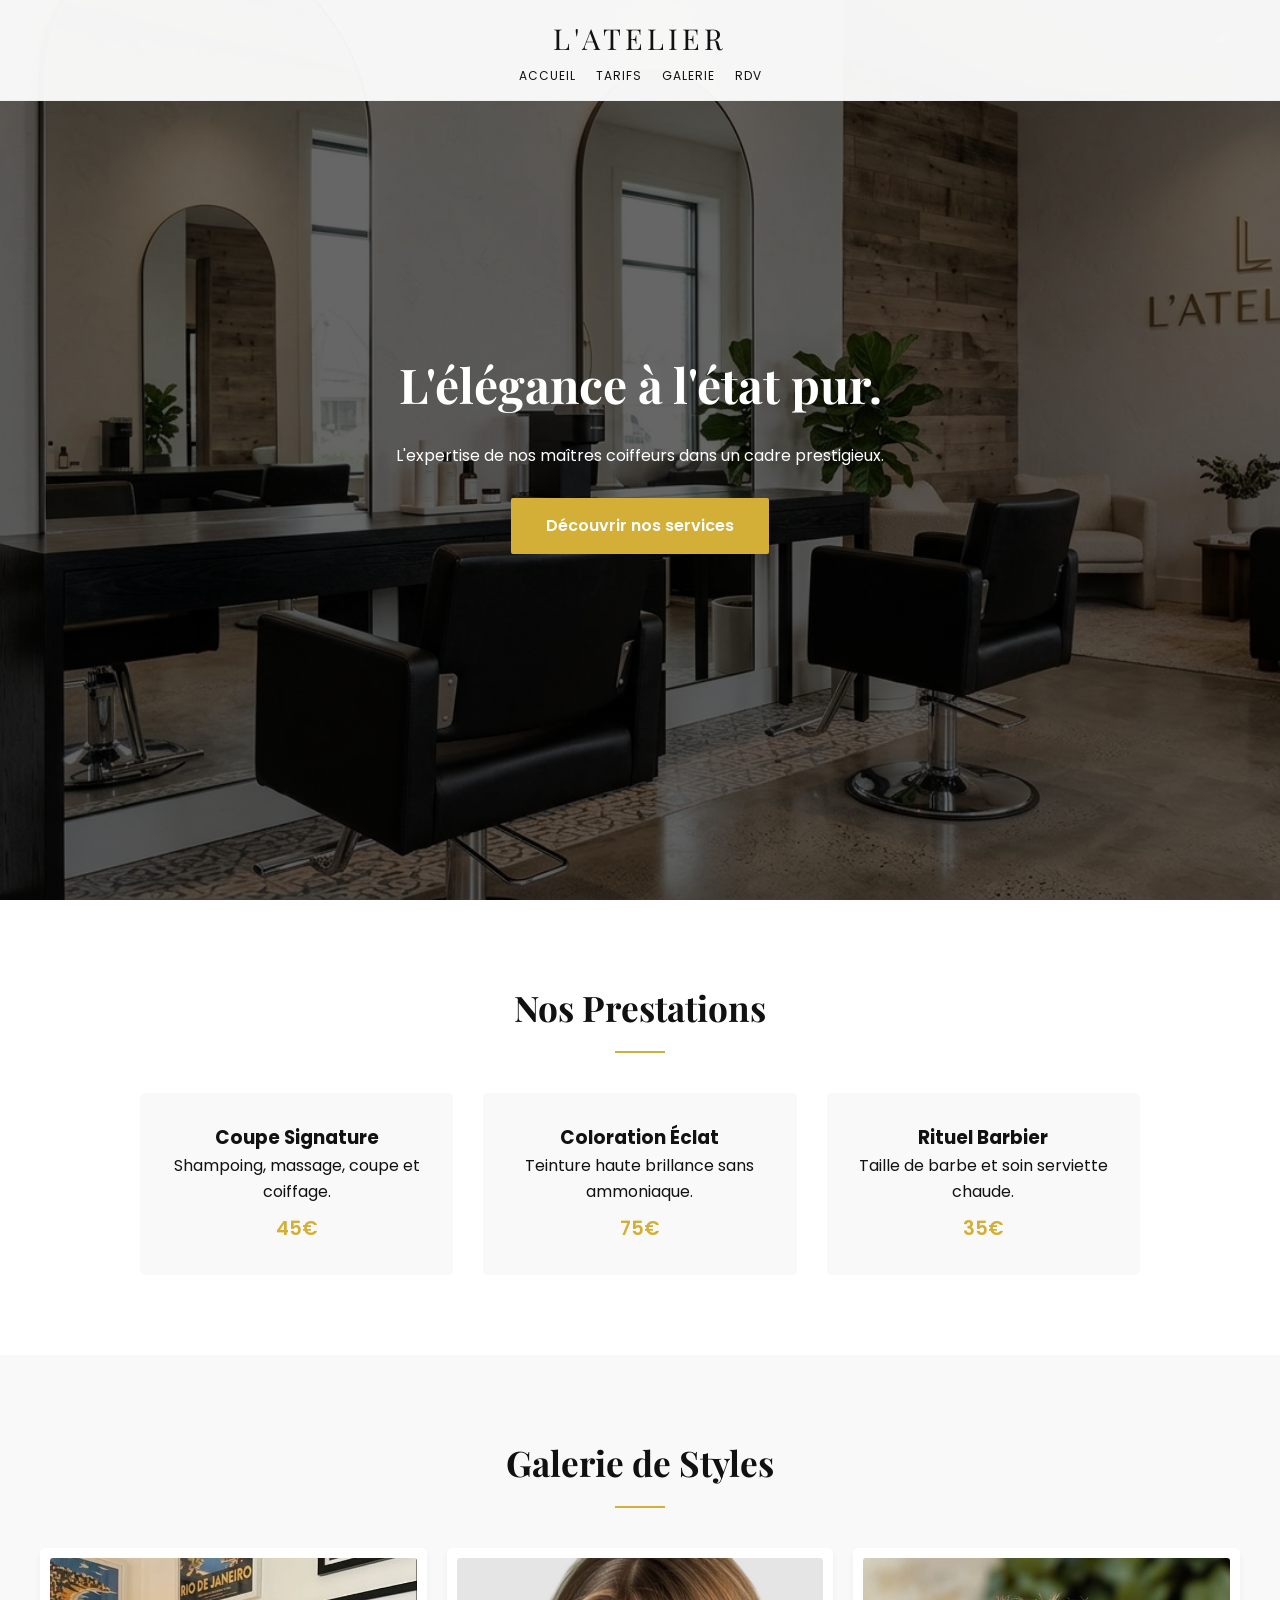
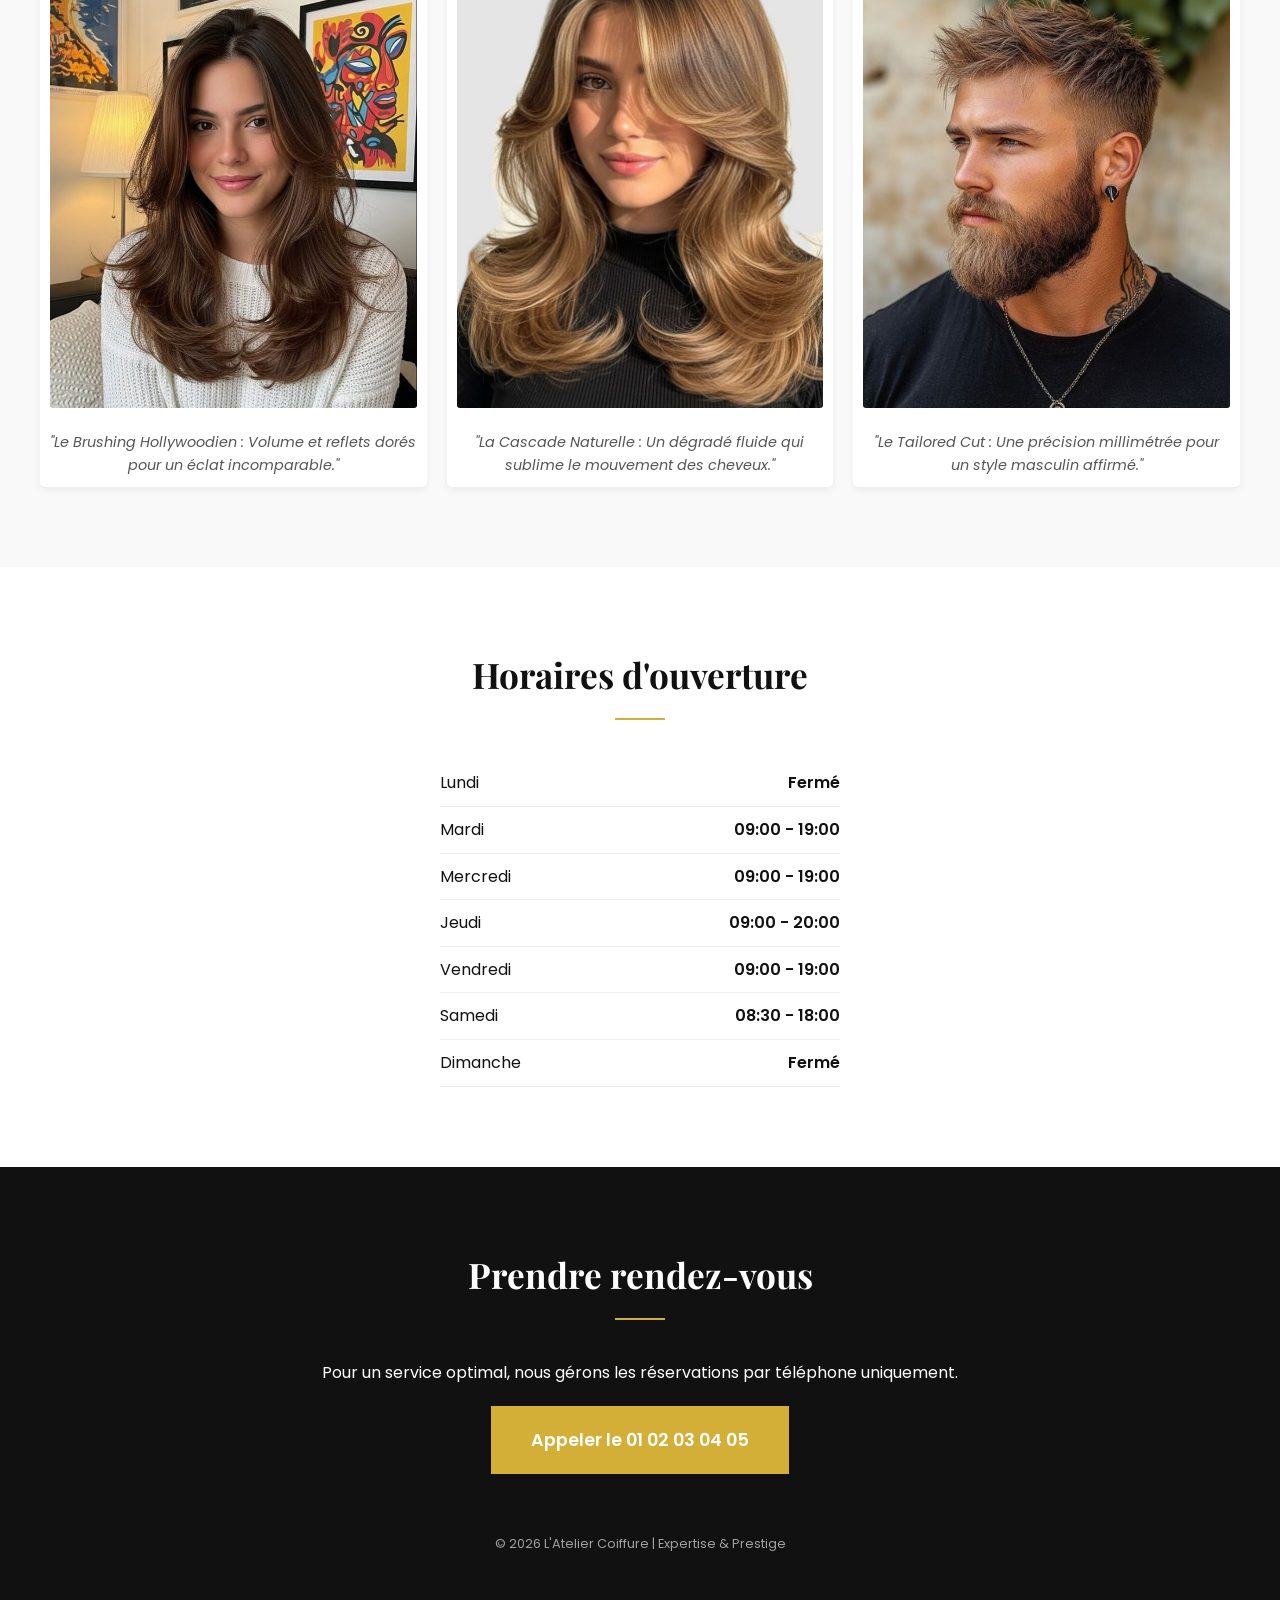
<file: index.html>
<!DOCTYPE html>
<html lang="fr">
<head>
    <meta charset="UTF-8">
    <meta name="viewport" content="width=device-width, initial-scale=1.0">
    <title>L'Atelier Coiffure | Élégance & Style</title>
    <link href="https://fonts.googleapis.com/css2?family=Playfair+Display:wght@700&family=Poppins:wght@300;400;600&display=swap" rel="stylesheet">
    
    <style>
        :root {
            --gold: #d4af37;
            --dark: #111111;
            --white: #ffffff;
            --bg-light: #f9f9f9;
        }

        * { box-sizing: border-box; margin: 0; padding: 0; }
        html { scroll-behavior: smooth; }
        
        body { 
            font-family: 'Poppins', sans-serif; 
            background-color: var(--white); 
            color: var(--dark);
            line-height: 1.6;
        }

        /* --- NAVIGATION --- */
        nav {
            position: fixed;
            top: 0; width: 100%;
            background: rgba(255, 255, 255, 0.95);
            padding: 15px 0;
            text-align: center;
            z-index: 1000;
            border-bottom: 1px solid #eee;
        }
        .logo { font-family: 'Playfair Display', serif; font-size: 1.8rem; letter-spacing: 4px; text-transform: uppercase; margin-bottom: 5px; }
        .nav-links { display: flex; justify-content: center; gap: 20px; font-size: 0.75rem; text-transform: uppercase; letter-spacing: 1px; }
        .nav-links a { text-decoration: none; color: var(--dark); transition: 0.3s; }
        .nav-links a:hover { color: var(--gold); }

        /* --- HERO SECTION --- */
        .hero {
            height: 100vh;
            background: linear-gradient(rgba(0,0,0,0.6), rgba(0,0,0,0.6)), url('salon.png') center/cover no-repeat;
            display: flex; flex-direction: column; justify-content: center; align-items: center;
            color: white; text-align: center; padding: 20px;
        }
        .hero h1 { font-family: 'Playfair Display', serif; font-size: 3rem; margin-bottom: 20px; }
        .btn-gold { 
            background: var(--gold); color: white; padding: 15px 35px; 
            text-decoration: none; font-weight: 600; border-radius: 2px; transition: 0.3s;
        }

        /* --- SECTIONS COMMUNES --- */
        section { padding: 80px 20px; text-align: center; }
        h2 { font-family: 'Playfair Display', serif; font-size: 2.2rem; margin-bottom: 40px; position: relative; }
        h2::after { content: ''; display: block; width: 50px; height: 2px; background: var(--gold); margin: 15px auto; }

        /* --- PRESTATIONS --- */
        .services-grid { max-width: 1000px; margin: 0 auto; display: grid; grid-template-columns: repeat(auto-fit, minmax(280px, 1fr)); gap: 30px; }
        .service-item { background: var(--bg-light); padding: 30px; border-radius: 5px; }
        .price { color: var(--gold); font-weight: 600; font-size: 1.2rem; display: block; margin-top: 10px; }

        /* --- GALERIE --- */
        .gallery-grid { 
            display: grid; 
            grid-template-columns: repeat(auto-fit, minmax(300px, 1fr)); 
            gap: 20px; 
            max-width: 1200px; 
            margin: 0 auto; 
        }
        .gallery-card { background: white; padding: 10px; border-radius: 5px; box-shadow: 0 4px 6px rgba(0,0,0,0.05); }
        .gallery-card img { width: 100%; height: 450px; object-fit: cover; border-radius: 3px; }
        .gallery-card p { margin-top: 15px; font-style: italic; font-size: 0.9rem; color: #555; }

        /* --- HORAIRES --- */
        .horaires-list { list-style: none; max-width: 400px; margin: 0 auto; text-align: left; }
        .horaires-list li { display: flex; justify-content: space-between; padding: 10px 0; border-bottom: 1px solid #eee; }
        .horaires-list li span { font-weight: 600; }

        /* --- CONTACT / RDV --- */
        .contact { background: var(--dark); color: white; }
        .btn-phone { background: var(--gold); color: white; padding: 20px 40px; display: inline-block; margin: 20px 0; text-decoration: none; font-size: 1.1rem; font-weight: 600; }

        /* --- MOBILE OPTIMISATION --- */
        @media (max-width: 600px) {
            .hero h1 { font-size: 2.2rem; }
            .nav-links { gap: 10px; font-size: 0.65rem; }
            section { padding: 60px 15px; }
            .gallery-grid { grid-template-columns: 1fr; }
            .gallery-card img { height: 400px; }
        }
    </style>
</head>
<body>

    <nav>
        <div class="logo">L'Atelier</div>
        <div class="nav-links">
            <a href="#accueil">Accueil</a>
            <a href="#prestations">Tarifs</a>
            <a href="#galerie">Galerie</a>
            <a href="#contact">RDV</a>
        </div>
    </nav>

    <section id="accueil" class="hero">
        <h1>L'élégance à l'état pur.</h1>
        <p style="margin-bottom: 30px;">L'expertise de nos maîtres coiffeurs dans un cadre prestigieux.</p>
        <a href="#prestations" class="btn-gold">Découvrir nos services</a>
    </section>

    <section id="prestations">
        <h2>Nos Prestations</h2>
        <div class="services-grid">
            <div class="service-item">
                <h3>Coupe Signature</h3>
                <p>Shampoing, massage, coupe et coiffage.</p>
                <span class="price">45€</span>
            </div>
            <div class="service-item">
                <h3>Coloration Éclat</h3>
                <p>Teinture haute brillance sans ammoniaque.</p>
                <span class="price">75€</span>
            </div>
            <div class="service-item">
                <h3>Rituel Barbier</h3>
                <p>Taille de barbe et soin serviette chaude.</p>
                <span class="price">35€</span>
            </div>
        </div>
    </section>

    <section id="galerie" style="background: var(--bg-light);">
        <h2>Galerie de Styles</h2>
        <div class="gallery-grid">
            <div class="gallery-card">
                <img src="coupe_femme.jpg" alt="Coupe Femme">
                <p>"Le Brushing Hollywoodien : Volume et reflets dorés pour un éclat incomparable."</p>
            </div>
            <div class="gallery-card">
                <img src="coupe_femme2.jpg" alt="Coupe Femme Long">
                <p>"La Cascade Naturelle : Un dégradé fluide qui sublime le mouvement des cheveux."</p>
            </div>
            <div class="gallery-card">
                <img src="coupe_homme.jpg" alt="Coupe Homme">
                <p>"Le Tailored Cut : Une précision millimétrée pour un style masculin affirmé."</p>
            </div>
        </div>
    </section>

    <section id="horaires">
        <h2>Horaires d'ouverture</h2>
        <ul class="horaires-list">
            <li>Lundi <span>Fermé</span></li>
            <li>Mardi <span>09:00 - 19:00</span></li>
            <li>Mercredi <span>09:00 - 19:00</span></li>
            <li>Jeudi <span>09:00 - 20:00</span></li>
            <li>Vendredi <span>09:00 - 19:00</span></li>
            <li>Samedi <span>08:30 - 18:00</span></li>
            <li>Dimanche <span>Fermé</span></li>
        </ul>
    </section>

    <section id="contact" class="contact">
        <h2>Prendre rendez-vous</h2>
        <p>Pour un service optimal, nous gérons les réservations par téléphone uniquement.</p>
        <a href="tel:0102030405" class="btn-phone">Appeler le 01 02 03 04 05</a>
        <p style="margin-top: 40px; font-size: 0.8rem; opacity: 0.6;">© 2026 L'Atelier Coiffure | Expertise & Prestige</p>
    </section>

</body>
</html>
</file>
